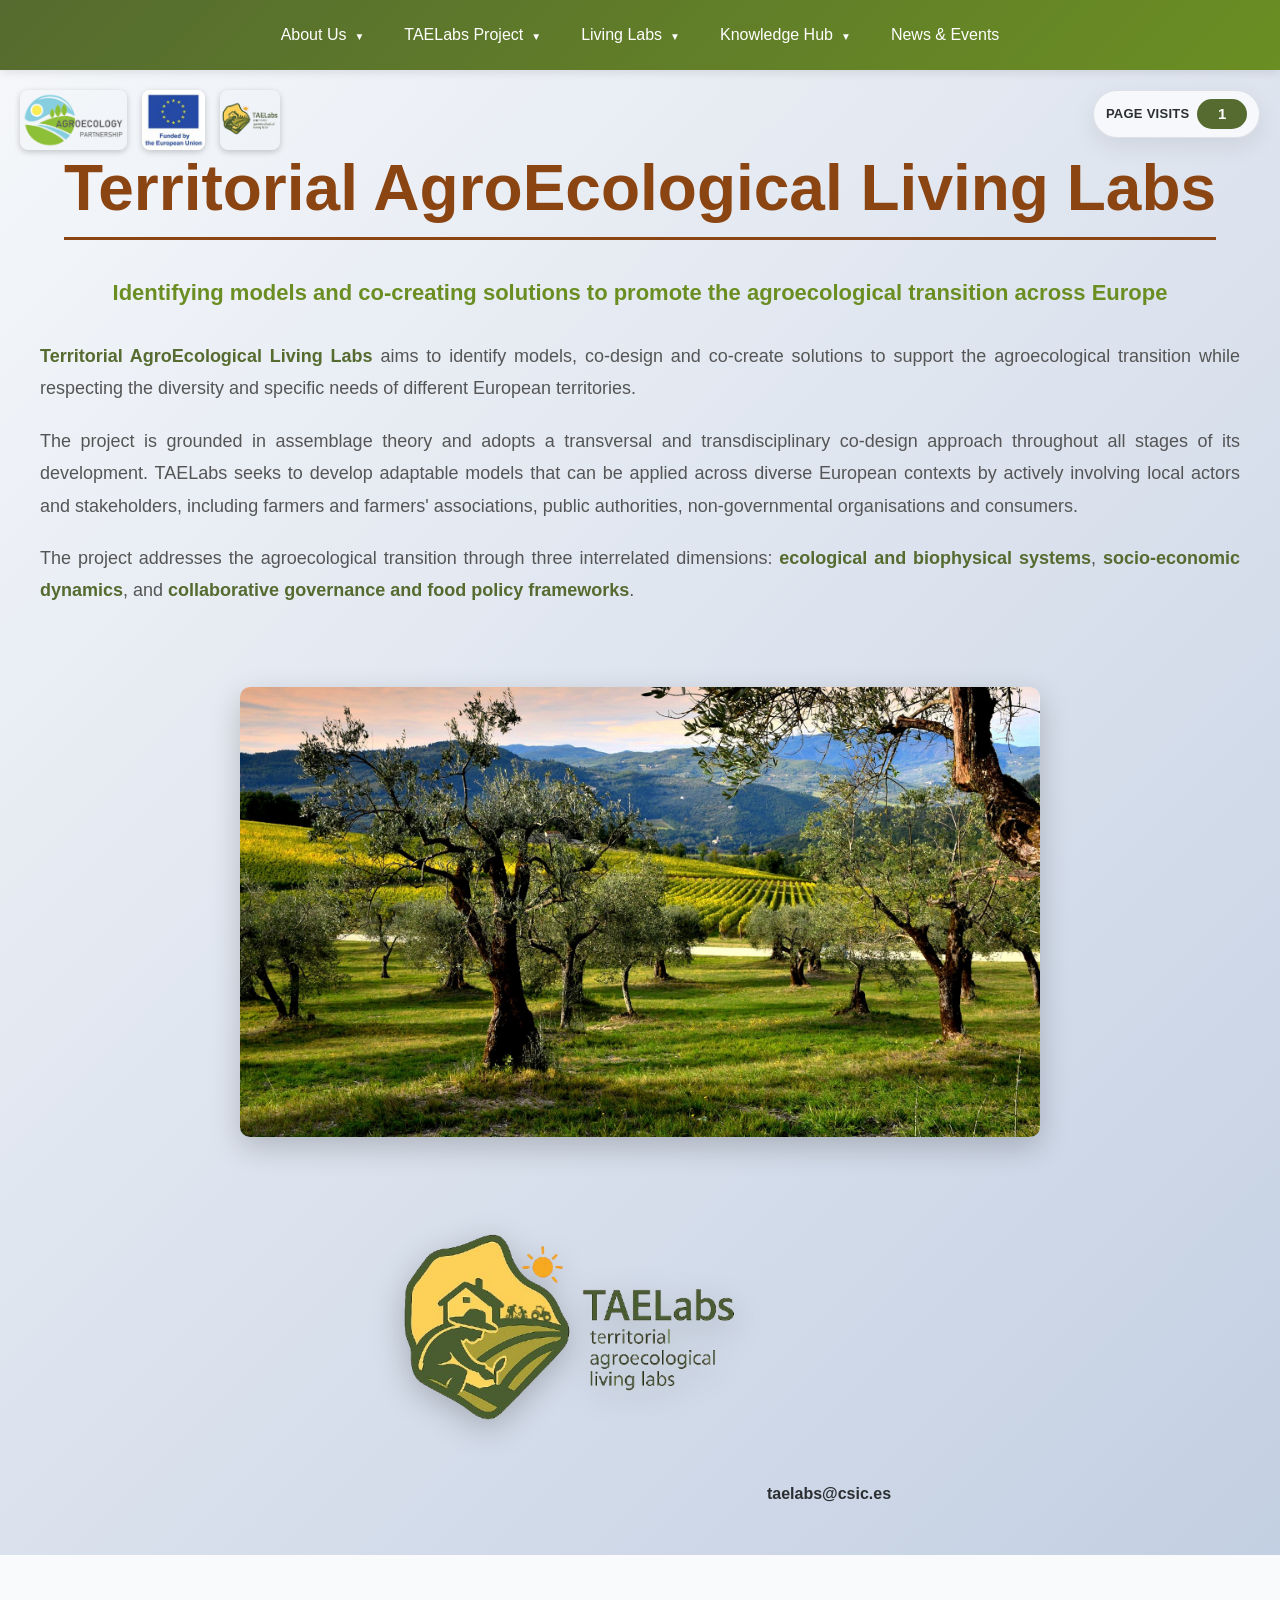
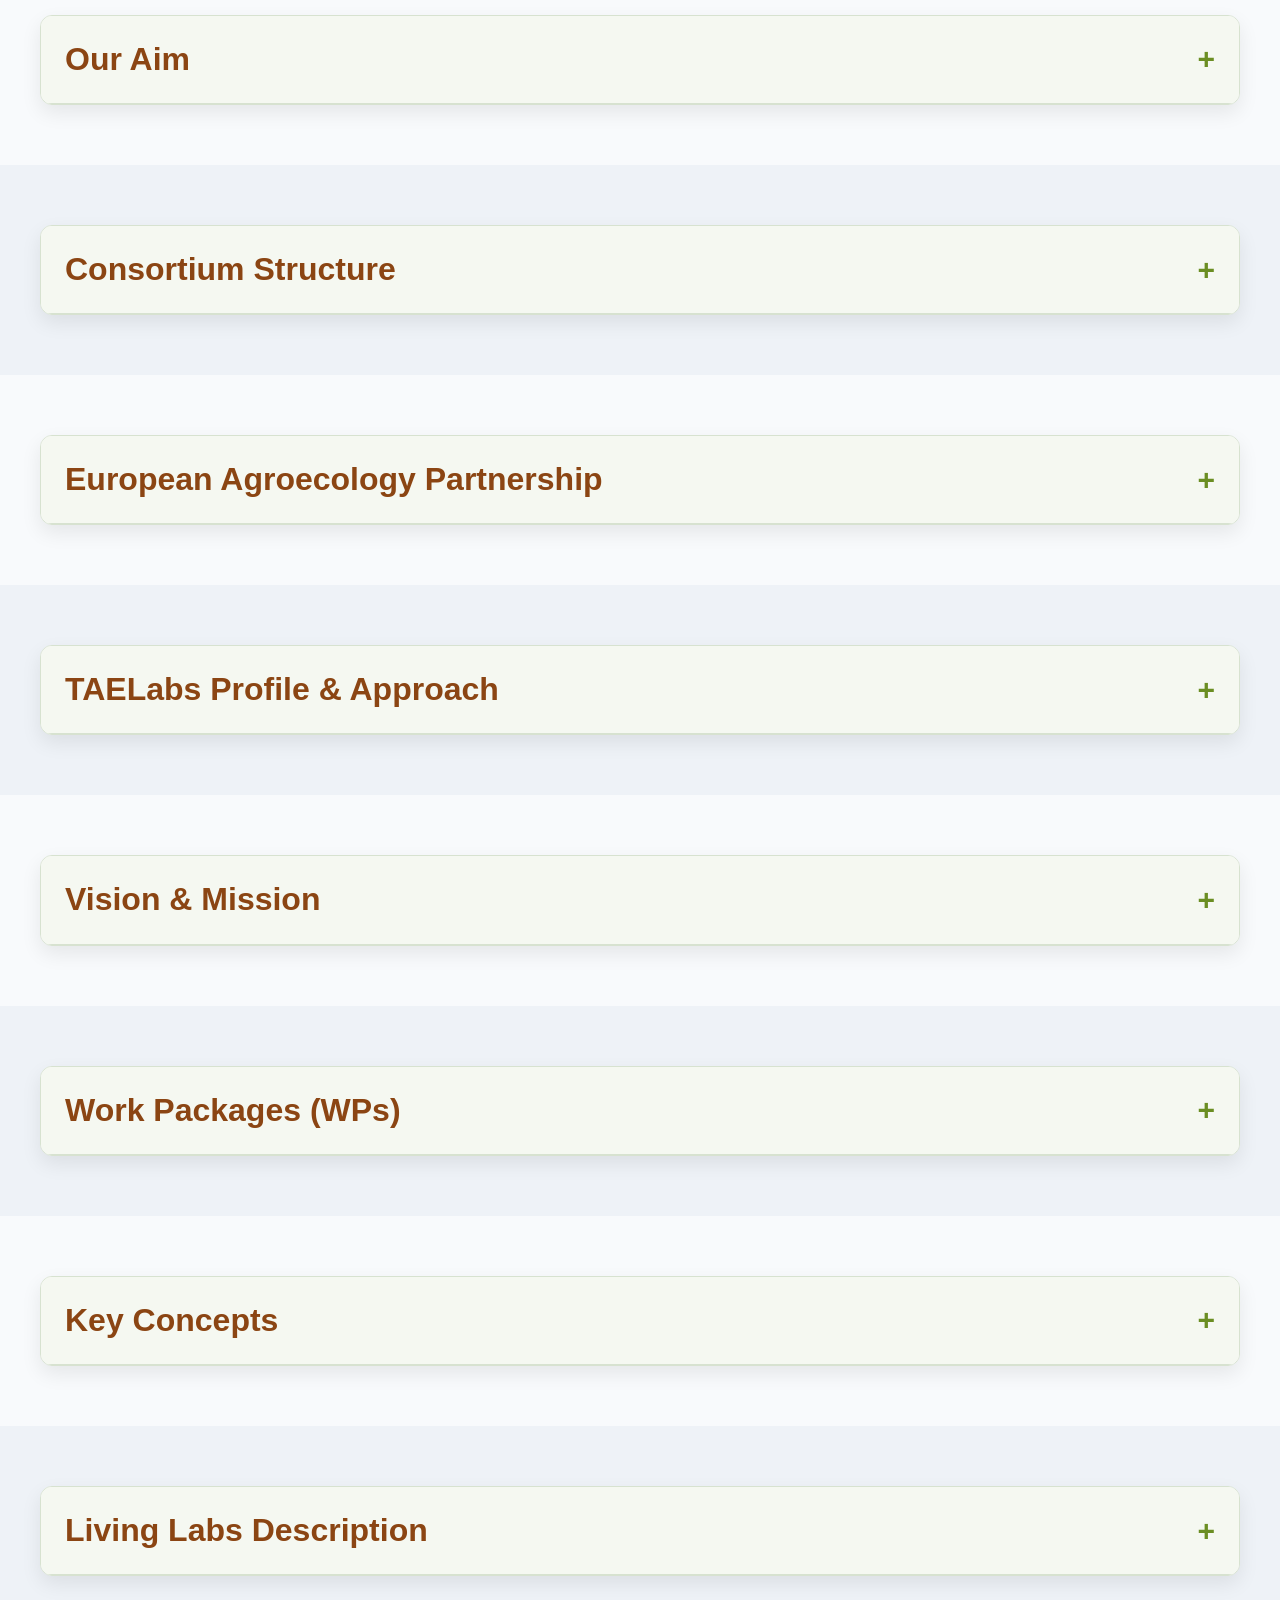
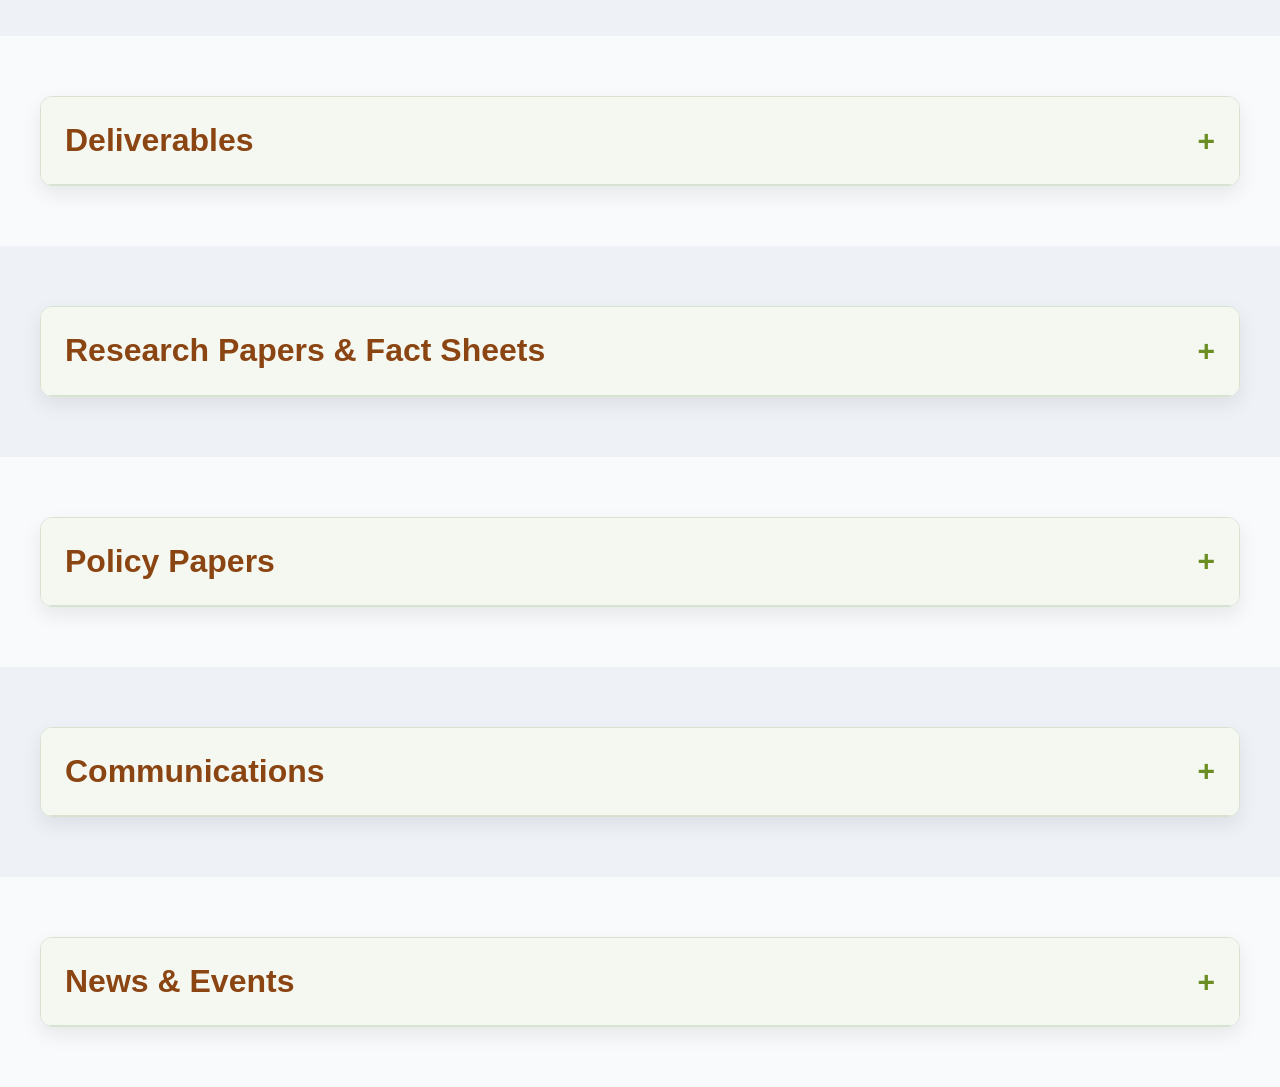
<file: index.html>
<!DOCTYPE html>
<html lang="es">
<head>
    <meta charset="UTF-8">
    <meta name="viewport" content="width=device-width, initial-scale=1.0">
    <meta name="description" content="Territorial AgroEcological Living Labs">
    <meta http-equiv="Cache-Control" content="no-cache, no-store, must-revalidate">
    <meta http-equiv="Pragma" content="no-cache">
    <meta http-equiv="Expires" content="0">
    <title>Territorial AgroEcological Living Labs</title>
    <link rel="stylesheet" href="css/style.css?v=20260622">
    <link rel="stylesheet" href="https://cdnjs.cloudflare.com/ajax/libs/font-awesome/6.4.0/css/all.min.css">
</head>
<body>
    <!-- Navegación Principal -->
    <nav class="navbar">
        <div class="nav-container">
            <ul class="nav-menu">
                <li class="nav-item dropdown">
                    <a href="#" class="nav-link dropdown-toggle">About Us</a>
                    <ul class="dropdown-menu">
                        <li><a href="#about-aim" class="dropdown-link">Our Aim</a></li>
                        <li><a href="#consortium" class="dropdown-link">Consortium Structure</a></li>
                        <li><a href="#partnerships" class="dropdown-link">European Agroecology Partnership</a></li>
                    </ul>
                </li>
                <li class="nav-item dropdown">
                    <a href="#" class="nav-link dropdown-toggle">TAELabs Project</a>
                    <ul class="dropdown-menu">
                        <li><a href="#profile" class="dropdown-link">Project Profile & Approach</a></li>
                        <li><a href="#vision" class="dropdown-link">Vision & Mission</a></li>
                        <li><a href="#workpackages" class="dropdown-link">Work Packages (WPs)</a></li>
                    </ul>
                </li>
                <li class="nav-item dropdown">
                    <a href="#" class="nav-link dropdown-toggle">Living Labs</a>
                    <ul class="dropdown-menu">
                        <li><a href="#key-concepts" class="dropdown-link">Key Concepts</a></li>
                        <li><a href="#living-labs" class="dropdown-link">Living Labs Description</a></li>
                    </ul>
                </li>
                <li class="nav-item dropdown">
                    <a href="#" class="nav-link dropdown-toggle">Knowledge Hub</a>
                    <ul class="dropdown-menu">
                        <li><a href="#deliverables" class="dropdown-link">Deliverables</a></li>
                        <li><a href="#research" class="dropdown-link">Research Papers & Fact Sheets</a></li>
                        <li><a href="#policy" class="dropdown-link">Policy Papers</a></li>
                        <li><a href="#communications" class="dropdown-link">Communications</a></li>
                    </ul>
                </li>
                <li class="nav-item">
                    <a href="#news" class="nav-link">News & Events</a>
                </li>
            </ul>
            <div class="hamburger">
                <span></span>
                <span></span>
                <span></span>
            </div>
            <div class="visit-counter visit-counter--mobile" aria-live="polite">
                <span class="visit-counter-label">Page visits</span>
                <span class="visit-counter-value">0</span>
            </div>
        </div>
    </nav>

    <!-- Sección Hero Principal -->
    <section class="hero">
        <div class="hero-top-left-logos">
            <img src="images/logo-ae-partnership.png" alt="Agroecology Partnership Logo">
            <img src="images/logo-eu-new.png" alt="EU TAELabs Logo">
            <img src="images/logo.png" alt="TAELabs Logo">
        </div>
        <div class="visit-counter visit-counter--desktop" aria-live="polite">
            <span class="visit-counter-label">Page visits</span>
            <span class="visit-counter-value">0</span>
        </div>
        <div class="hero-content">
            <div class="hero-text">
                <div class="title-with-logo">
                    <h1>Territorial AgroEcological Living Labs</h1>
                </div>
                <p class="hero-subtitle">Identifying models and co-creating solutions to promote the agroecological transition across Europe</p>
                <div class="hero-description">
                    <p>
                        <strong>Territorial AgroEcological Living Labs</strong> aims to identify models, co-design and co-create solutions to support the agroecological transition while respecting the diversity and specific needs of different European territories.
                    </p>
                    <p>
                        The project is grounded in assemblage theory and adopts a transversal and transdisciplinary co-design approach throughout all stages of its development. TAELabs seeks to develop adaptable models that can be applied across diverse European contexts by actively involving local actors and stakeholders, including farmers and farmers' associations, public authorities, non-governmental organisations and consumers.
                    </p>
                    <p>
                        The project addresses the agroecological transition through three interrelated dimensions: <strong>ecological and biophysical systems</strong>, <strong>socio-economic dynamics</strong>, and <strong>collaborative governance and food policy frameworks</strong>.
                    </p>
                </div>
            </div>
        </div>
        <div class="hero-image-bottom">
            <img src="images/hero-image.jpg" alt="TAELabs - Agroecological Transition" class="responsive-image">
            <div class="hero-bottom-row">
                <img src="images/logo.png" alt="TAELabs territorial agroecological living labs logo" class="hero-bottom-logo">
                <div class="hero-bottom-contact">taelabs@csic.es</div>
            </div>
            <div class="image-placeholder" style="display: none;">
                <i class="fas fa-leaf"></i>
                <p>Añada su imagen aquí</p>
            </div>
        </div>
    </section>

    <section class="content-section">
        <div class="section-container">
            <details id="about-aim" class="content-dropdown">
                <summary>Our Aim</summary>
                <div class="content-dropdown-body">
                    <p>
                        To co-create through transdisciplinary research and territorial multi-actor participation, a
                        comprehensive and globally oriented approach to Living Labs to promote landscape level agroecological
                        transitions, that is at the same time place-based and context-sensitive.
                    </p>
                </div>
            </details>
        </div>
    </section>

    <section class="content-section alt-section">
        <div class="section-container">
            <details id="consortium" class="content-dropdown">
                <summary>Consortium Structure</summary>
                <div class="content-dropdown-body">
                    <p>
                        A list of the project consortium's member institutions, their short names, and the contact details of
                        the principal investigator for each research center.
                    </p>

                    <div class="table-wrapper">
                        <table class="consortium-table">
                    <thead>
                        <tr>
                            <th>No.</th>
                            <th>Participant organization name</th>
                            <th>Short name</th>
                            <th>Contact e-mail</th>
                        </tr>
                    </thead>
                    <tbody>
                        <tr>
                            <td>1</td>
                            <td>Spanish National Research Council, Institute for Economics, Geography and Demography</td>
                            <td>(CSIC-IEGD)</td>
                            <td>
                                <a href="mailto:daniel.lopez@cchs.csic.es">daniel.lopez@cchs.csic.es</a><br>
                                Tel.: 34 916 022 300<br>
                                Mobile: 0034 665847138<br>
                                <a href="https://iegd.csic.es/es" target="_blank" rel="noopener noreferrer">https://iegd.csic.es/es</a>
                            </td>
                        </tr>
                        <tr>
                            <td>2</td>
                            <td>Leibniz Centre for Agricultural Landscape Research</td>
                            <td>(ZALF)</td>
                            <td>
                                <a href="mailto:maria.busse@zalf.de">maria.busse@zalf.de</a><br>
                                Tel.: 0049 3343282139<br>
                                <a href="http://www.zalf.de" target="_blank" rel="noopener noreferrer">http://www.zalf.de</a>
                            </td>
                        </tr>
                        <tr>
                            <td>3</td>
                            <td>Italian Foundation for Research in Organic and Biodynamic Agriculture</td>
                            <td>(FIRAB)</td>
                            <td>
                                <a href="mailto:l.colombo@firab.it">l.colombo@firab.it</a><br>
                                Tel.: 0039 0694325200<br>
                                Mobile: 0039 3493988618<br>
                                <a href="http://www.firab.it" target="_blank" rel="noopener noreferrer">http://www.firab.it</a>
                            </td>
                        </tr>
                        <tr>
                            <td>4</td>
                            <td>Council for Agricultural Research and Economics</td>
                            <td>(CREA)</td>
                            <td>
                                <a href="mailto:corrado.ciaccia@crea.gov.it">corrado.ciaccia@crea.gov.it</a><br>
                                Tel.: 0039 3925201043<br>
                                Mobile: 0039 3925201043
                            </td>
                        </tr>
                        <tr>
                            <td>5</td>
                            <td>Royal Institute of Technology, Department of Sustainable Development, Environmental Science and Engineering</td>
                            <td>(SEED)</td>
                            <td>
                                <a href="mailto:rebecka.milestad@abe.kth.se">rebecka.milestad@abe.kth.se</a><br>
                                Tel.: 0046 87908825
                            </td>
                        </tr>
                        <tr>
                            <td>6</td>
                            <td>Stockholm University, Stockholm Resilience Centre</td>
                            <td>(SU-SRC)</td>
                            <td>
                                <a href="mailto:jamila.haider@su.se">jamila.haider@su.se</a><br>
                                Tel.: 0046 701917903<br>
                                <a href="https://www.stockholmresilience.org/" target="_blank" rel="noopener noreferrer">https://www.stockholmresilience.org/</a>
                            </td>
                        </tr>
                        <tr>
                            <td>7</td>
                            <td>Aarhus University Agroecology</td>
                            <td>(AU-Agroecology)</td>
                            <td>
                                <a href="mailto:tstone@agro.au.dk">tstone@agro.au.dk</a><br>
                                Tel.: 45 20944139<br>
                                <a href="https://international.au.dk/" target="_blank" rel="noopener noreferrer">https://international.au.dk/</a>
                            </td>
                        </tr>
                        </tbody>
                        </table>
                    </div>
                </div>
            </details>
        </div>
    </section>

    <section class="content-section">
        <div class="section-container">
            <details id="partnerships" class="content-dropdown">
                <summary>European Agroecology Partnership</summary>
                <div class="content-dropdown-body">
                    <p>
                        TAELabs is part of the first Agroecology Partnership call, which aimed to promote the transition to agroecology by funding research and innovation projects that address global challenges and social demands. The AGROECOLOGY Partnership, funded by Horizon Europe, unites the European Commission and 111 partners across 31 Member States, Associated Countries, and Third Countries. The Partnership will support an agriculture sector that is fit to meet the targets and challenges of climate change, biodiversity loss, food security and sovereignty, and the environment, while ensuring a profitable and attractive activity for farmers. <a href="https://www.agroecologypartnership.eu/en/" target="_blank" rel="noopener noreferrer">https://www.agroecologypartnership.eu/en/</a>
                    </p>
                </div>
            </details>
        </div>
    </section>

    <section class="content-section alt-section">
        <div class="section-container">
            <details id="profile" class="content-dropdown">
                <summary>TAELabs Profile &amp; Approach</summary>
                <div class="content-dropdown-body">
                    <p>
                        TAELabs will be real-life settings in which agroecological transition will be co-designed and adapted
                        to each territory and implemented and evaluated. Assemblage theory will be the central approach to
                        linking the participatory knowledge generated and developing new, creative ways of approaching and
                        transforming the shared reality of local stakeholders. Assemblage theory is an agency theory that views
                        the capacity to act as being intertwined with complex and ever-changing socio-material interdependencies.
                        It offers conceptual guidance on forming collaborative networks (assemblages), in which human and
                        non-human actors can co-produce knowledge and ultimately steer their co-becoming in transformative ways.
                        Different participatory and co-design tools will be used in the living labs to assess initial
                        conditions, develop innovation pathways, and evaluate new technologies and solutions to problems
                        identified and prioritised by local actors.
                    </p>
                </div>
            </details>
        </div>
    </section>

    <section class="content-section">
        <div class="section-container">
            <details id="vision" class="content-dropdown">
                <summary>Vision &amp; Mission</summary>
                <div class="content-dropdown-body">
                    <p>The main outcomes of TAELabs will be:</p>
                    <ul class="custom-list">
                        <li>to contribute to the definition and set up of Territorial Agroecology Living Labs (WP1 and 2);</li>
                        <li>to operationalise and simplify set of quantitative indicators and qualitative criteria to support designing and monitoring Territorial Agroecological Living Labs (WP2);</li>
                        <li>to co-design a methodology for both promoting and assessing multi-actor and multi-level, participatory processes for agroecological transitions through TAELabs, with particular focus on the definition of the profile of Local Agroecological Facilitator (WP2 and 5);</li>
                        <li>to improve the ecological and economic performance of European farms by assessing and refining different farming practices at the landscape level (WP3);</li>
                        <li>to improve both the collective forms of fringe profiles of farmers to self-organize for local marketing activities, and the socio-economic performance (and efficiency) of the local food value chains in different European fringe territories (WP4);</li>
                        <li>to improve specific policy and governance recommendations to promote agroecological transitions, addressing to municipal, regional, national and European scales of competencies (WP4 and 5).</li>
                    </ul>
                </div>
            </details>
        </div>
    </section>

    <section class="content-section alt-section">
        <div class="section-container">
            <details id="workpackages" class="content-dropdown">
                <summary>Work Packages (WPs)</summary>
                <div class="content-dropdown-body">
                    <p>The three-year project is organized in a total of 6 work packages (WP), each WP with a specific objective.</p>
                    <ul class="custom-list">
                        <li>WP1- Developing the boundaries of TAELabs and the pathways for them to boost agroecological transitions;</li>
                        <li>WP2- Developing methodologies to promote, facilitate and assess the performance of TAELabs;</li>
                        <li>WP3- Assessing how actors involved in the TAELabs (and beyond) perceive and relate to their landscape, and co-designing landscape management for the agroecological transition;</li>
                        <li>WP4- Assessing the collective forms of organization and physical infrastructures, and assemblages between them and multi-level policies, needed to enhance agroecological transitions in a given territory;</li>
                        <li>WP5- enable knowledge-policy interfaces to co-create multi-level policy and territorial planning frameworks, based on different types of knowledge, resources, and actors;</li>
                        <li>WP6- Managing the consortium.</li>
                    </ul>
                </div>
            </details>
        </div>
    </section>

    <section class="content-section">
        <div class="section-container">
            <details id="key-concepts" class="content-dropdown">
                <summary>Key Concepts</summary>
                <div class="content-dropdown-body">
                    <p>
                        A Living Lab is an open innovation space that focuses on co-creation and aims to develop solutions
                        through collaboration in real-world environments. The innovation processes for products and services are
                        developed simultaneously and at the same level by researchers, professionals, institutions and citizens.
                        These stakeholders work collectively to develop useful solutions that create and contribute value.
                        Living Labs are based on the principles of participatory action research, emphasising active
                        participation, knowledge democracy, education, empowerment, gender perspective and action. Living Labs
                        are distinguished by their inclusion of the community, seeking to incorporate the lived experience of
                        the intended stakeholders by using collaborative design tools. Thus, the innovation proposed and
                        promoted by Living Labs is based on co-creation and participation. This approach enables solutions to be
                        created and implemented in real-world contexts, rather than solely in laboratories or institutions or
                        based solely on the experience of professional researchers. The laboratory where proposals, strategies
                        and solutions are developed is within the community. Ultimately, the aim is to create environments that
                        encourage new ways of functioning.
                    </p>
                </div>
            </details>
        </div>
    </section>

    <section class="content-section alt-section">
        <div class="section-container">
            <details id="living-labs" class="content-dropdown">
                <summary>Living Labs Description</summary>
                <div class="content-dropdown-body">
                    <div class="ll-accordion">
                <details>
                    <summary id="ll-madrid">Madrid (Spain)</summary>
                    <p><strong>Name:</strong> Unión de Huertas Agroecológicas de Madrid (UHAM).</p>
                    <p><strong>Type of organisation:</strong> Organic farmers' Association of the Region of Madrid (CAM) that includes 5 different projects. They started (as legal form in 2020) as a community property company and have now become a legal form of agrarian transformation company in 2026.</p>
                    <p><strong>Sparring partner(s) within TAELabs:</strong> IEGD-CSIC.</p>
                    <p><strong>Website:</strong> <a href="https://madridagroecologico.org/union-de-huertas-agroecologicas-de-madrid/" target="_blank" rel="noopener noreferrer">https://madridagroecologico.org/union-de-huertas-agroecologicas-de-madrid/</a></p>
                    <p><strong>Instagram:</strong> @uhamadrid</p>
                    <p><strong>Linked organizations:</strong> other local farmers, local organic food retailers and different farmers' cooperatives and local associations, also training centers and producer groups from other areas of Spain, food coops in Madrid, and local grassroots organisations.</p>
                    <p><strong>Geographical area:</strong> Region of Madrid (179 municipalities, 7M inhab.), where only 9% of the population lives in rural areas.</p>
                    <p><strong>Urban-rural relationship:</strong> motor group composed by local organic farmers based in peri-urban and rural areas of the Region. Most of the auxiliary activities are carried out within the urban area.</p>
                    <p><strong>Objectives:</strong></p>
                    <ul class="custom-list">
                        <li>Dignify agricultural work (i.e. 'work less and earn more').</li>
                        <li>Recover and enhance the value of local agri-food production systems and resources.</li>
                        <li>Create bridges between urban and rural municipalities.</li>
                        <li>Improve organic production and processing, and promote its consumption.</li>
                        <li>Improve short distribution channels and support small local businesses.</li>
                        <li>Defend workers' rights and ensure that all social groups have access to local, quality food.</li>
                        <li>Raise awareness of the benefits and values of agroecology among the entire population.</li>
                        <li>Develop a system that adequately manages waste and residues.</li>
                        <li>Promote a transition towards healthier, more sustainable diets.</li>
                    </ul>
                    <p><strong>Daily activities:</strong> Joint marketing and coordination of products and orders (e.g., plants), representation in administrative entities, participating in governance processes and structures around Madrid City Region's food system.</p>
                    <p><strong>Previous Project/s:</strong> RURBACT (<a href="https://www.municipiosagroeco.red/proyecto-rurbact/" target="_blank" rel="noopener noreferrer">https://www.municipiosagroeco.red/proyecto-rurbact/</a>).</p>
                    <p><strong>Funding:</strong> funded by its own sales, the participation in RURBACT and now in TAELabs, and thanks to national grants.</p>
                </details>

                <details>
                    <summary id="ll-rome">Rome (Italy)</summary>
                    <p><strong>Name:</strong> Roman metropolitan area Living Lab.</p>
                    <p><strong>Type of organisation:</strong> Local farmers and social cooperatives; municipality of Rome.</p>
                    <p><strong>Website:</strong> <a href="https://www.crea.gov.it/" target="_blank" rel="noopener noreferrer">https://www.crea.gov.it/</a> and <a href="https://www.firab.it/" target="_blank" rel="noopener noreferrer">https://www.firab.it/</a></p>
                    <p><strong>Sparring partners within TAELabs:</strong> CREA, FIRAB.</p>
                    <p><strong>Linked organizations:</strong> Rome Food Council, local producers, social cooperatives, biodistricts.</p>
                    <p><strong>Geographical area:</strong> Municipality of Rome and its metropolitan area (121 municipalities and 4,4M inhab.).</p>
                    <p><strong>Urban-rural relationship:</strong> Action Group composed by local farmers and social cooperatives based in peri-urban and rural areas surrounding the city. Most of the activities carried out within the urban area.</p>
                    <p><strong>Objectives:</strong></p>
                    <ul class="custom-list">
                        <li>Strengthen local food policies and their connection with territorial contexts.</li>
                        <li>Foster sustainable production at the territorial scale.</li>
                        <li>Raise self-awareness among farmers and other value-chain stakeholders of the importance of their role, and address power imbalances.</li>
                        <li>Promote the integration of social, cultural, and environmental values into local food chains.</li>
                        <li>Building critical and problem-solving skills on agroecological farming practices.</li>
                        <li>Connect local food system actors, promoting innovative expanded value-chains, food governance, and raising public awareness of food practices and policies.</li>
                    </ul>
                    <p><strong>Daily activities:</strong> organization of participatory activities (workshops, farm visits), seminars, open days.</p>
                    <p><strong>Previous project/s:</strong> BIOPAC, PERILBIO (National projects funded by the Ministry of agriculture), SOMMIT (EJP soil project).</p>
                    <p><strong>Funding:</strong> projects (e.g. AGROFORESTEAM).</p>
                    <h4 class="rome-workshops-title">Workshops held by CREA AA and FIRAB in Rome with various stakeholders</h4>
                    <div class="prignitz-gallery rome-gallery">
                        <figure>
                            <img src="images/rome/rome-crea-ofa.jpg" alt="CREA AA and FIRAB workshop in Rome with stakeholders">
                            <figcaption>Researchers and local institutions.</figcaption>
                        </figure>
                        <figure>
                            <img src="images/rome/rome-agricoltori.jpg" alt="CREA AA and FIRAB workshop with farmers in Rome">
                            <figcaption>Researchers and farmers.</figcaption>
                        </figure>
                        <figure>
                            <img src="images/rome/rome-panificatori.jpg" alt="CREA AA and FIRAB workshop with bakers in Rome">
                            <figcaption>Researchers and bakers.</figcaption>
                        </figure>
                    </div>
                </details>

                <details>
                    <summary id="ll-bornholm">Bornholm (Denmark)</summary>
                    <p><strong>Name:</strong> Bornholm Living Lab</p>
                    <p><strong>Type of organisation:</strong> Multi-actor Living Lab — an emerging network of food producers and food system practitioners across Bornholm.</p>
                    <p><strong>Sparring partner within TAELabs:</strong> Aarhus University.</p>
                    <p><strong>Linked organizations:</strong> The Multi-actor Living Lab brings together actors in Bornholms food system from five main groups: government/local municipality, research and education, civil society, producers and industry.</p>
                    <p><strong>Geographical area:</strong> Bornholm, Denmark (island of ~40,000 inhabitants in the Baltic Sea).</p>
                    <p><strong>Urban-rural relationship:</strong> The Bornholm Living Lab connects a network of producers and food system practitioners across the island's rural and urban areas.</p>
                    <p><strong>Objectives:</strong></p>
                    <ul class="custom-list">
                        <li>Build a practitioner network connecting food producers and food system practitioners across Bornholm.</li>
                        <li>Co-design a local food hub model to strengthen production, processing, distribution and market access island-wide.</li>
                        <li>Uplift transformations by engaging the practitioner network and initiatives already underway and by providing new opportunities to engage in the local food system.</li>
                    </ul>
                    <p><strong>Previous project/s:</strong> no previous projects</p>
                    <p><strong>Funding:</strong> in progress</p>
                </details>

                <details>
                    <summary id="ll-prignitz">Prignitz/Brandenburg (Germany)</summary>
                    <p><strong>Name:</strong> Prignitz Living Lab</p>
                    <p><strong>Type of organisation:</strong> Local farmers and social cooperatives</p>
                    <p><strong>Website:</strong> www.zalf.de</p>
                    <p><strong>Sparring partner within TAELabs:</strong> ZALF.</p>
                    <p><strong>Linked organisations:</strong> The FbU (Förderverein bäuerliche Umwelt e.V.) is a farmers' association newly founded in 2025 that is active in the areas of environmental protection and nature conservation, education, and the promotion of research and science. It is the regional partner organisation of the AbL Nordost, operating in the Federal States of Brandenburg, Mecklenburg-Vorpommern, and Berlin. AbL Nordost is the German partner within the European Confederation la Vía Campesina (<a href="https://www.abl-ev.de/start" target="_blank" rel="noopener noreferrer">https://www.abl-ev.de/start</a>). FbU also collaborates with local farmers, local organic food retailers and different social cooperatives and associations.</p>
                    <p><strong>Geographical area:</strong> Federal state of Brandenburg, Germany (including the county Prignitz with 26 municipalities. Low population density and least developed county in Germany). Within TAELabs, the LL will focus on Prignitz territory.</p>
                    <p><strong>Urban-rural relationship:</strong> The Prignitz county is not well connected to the capital city of Berlin, which is at the geographical center of Brandenburg. Most farms in Prignitz are big enterprises and big field plots. There are fewer small and/or organically certified farms. Most activities are carried out within the region and products are exported nationally/internationally.</p>
                    <p><strong>Objectives:</strong></p>
                    <ul class="custom-list">
                        <li>Strengthen collaboration among farmers and other actors in the regional agri-food system (e.g. fostering food councils and initiatives on access to land).</li>
                        <li>Involve/attract actors from civil society and neighbourhoods (e.g. kindergartens).</li>
                        <li>Discuss and decide on specific objectives with the actors through a bottom-up process.</li>
                        <li>Strengthen regional collaboration (e.g. with Oko-Modellregion Prignitz-Ruppiner Land), as well as international collaboration, and exchange.</li>
                        <li>Exchange with other TAELabs regions/labs.</li>
                        <li>Improve local food supply chains.</li>
                    </ul>
                    <p><strong>Daily activities:</strong> newly founded, activities to be determined.</p>
                    <p><strong>Previous project/s:</strong> Climate4Agrecology, FarmStarter.</p>
                    <p><strong>Funding:</strong> For TAELabs, the FbU is funded by ZALF, regulated by a subcontract between FbU and ZALF.</p>
                    <div class="prignitz-additions">
                        <h3>Local initiatives and farms in the Prignitz Living Lab</h3>
                        <p>The Prignitz Living Lab brings together farmers, gardeners, seed producers and agroforestry practitioners working to strengthen regional food systems, biodiversity and climate adaptation.</p>
                        <h4>Keimzelle</h4>
                        <p>Keimzelle was founded by Eve Bubenik and Winni Brand to preserve and propagate old and rare crop varieties. Cultivation takes place exclusively in open fields to promote robustness and regionality. Their farm lies about 70 km northwest of Berlin on the edge of the Rhinluch. They manage 5.2 hectares, including 7,000 square metres of demonstration and seed garden. The sandy soils, early and late night frosts and low precipitation make the site a valuable setting for resilient seed production.</p>
                        <p class="prignitz-german"><em>Keimzelle wurde von Eve Bubenik und Winni Brand gegründet, um alte und seltene Kulturpflanzen zu erhalten und zu vermehren. Der Anbau erfolgt ausschließlich im Freiland, um Robustheit und Regionalität zu fördern. Der Hof liegt etwa 70 km nordwestlich von Berlin am Rand des Rhinluchs. Insgesamt werden 5,2 Hektar bewirtschaftet, davon 7.000 Quadratmeter als Schau- und Saatgutgarten. Die sandigen Böden, frühe und späte Nachtfröste sowie die geringen Niederschläge machen den Standort wertvoll für eine widerstandsfähige Saatgutproduktion.</em></p>
                        <div class="prignitz-gallery">
                            <figure>
                                <img src="images/prignitz/keimzelle-1.jpg" alt="Keimzelle seeds">
                                <figcaption>Keimzelle: seeds of rare crop varieties.</figcaption>
                            </figure>
                            <figure>
                                <img src="images/prignitz/keimzelle-2.jpg" alt="Keimzelle bietola leaves">
                                <figcaption>Keimzelle: Swiss chard leaves growing in the garden.</figcaption>
                            </figure>
                        </div>

                        <h4>Gemüslichkeit</h4>
                        <p>Gemüslichkeit is a collective of gardeners, young farmers, cheesemakers and volunteers in Groß Linde near Perleberg. They grow more than 60 vegetable crops for their members and distribute the harvest through pickup stations. Their community-supported agriculture model combines regenerative farming, minimal tillage, mulching, continuous root cover and crop diversification. By sharing the costs of fair and transparent production, the collective makes diverse small-scale farming financially viable.</p>
                        <p class="prignitz-german"><em>Gemüslichkeit ist ein Kollektiv aus Gärtnerinnen und Gärtnern, Junglandwirtinnen und Junglandwirten, Käserinnen und Käsern sowie Ehrenamtlichen in Groß Linde bei Perleberg. Für die Mitglieder werden mehr als 60 verschiedene Gemüsekulturen angebaut und über Abholstationen verteilt. Das Modell der solidarischen Landwirtschaft verbindet regenerative Landwirtschaft, wenig Bodenbearbeitung, Mulchsysteme, eine ständige Durchwurzelung des Bodens und eine vielfältige Fruchtfolge. Durch die solidarische Verteilung der Kosten einer fairen und transparenten Produktion macht das Kollektiv vielfältigen kleinbäuerlichen Anbau finanzierbar.</em></p>
                        <div class="prignitz-gallery">
                            <figure>
                                <img src="images/prignitz/signal-2026-10-23-20-20-49-878.jpg" alt="Gemüslichkeit">
                            </figure>
                            <figure>
                                <img src="images/prignitz/signal-2026-10-23-20-20-36-719.jpg" alt="Gemüslichkeit">
                            </figure>
                        </div>

                        <h4>BaumFeldWerk</h4>
                        <p>BaumFeldWerk is a startup agroforestry nursery founded by Kai Lehmann and Jana Werner. It grows site-adapted, peat-free organic trees and woody plants for agroforestry systems. Trees, shrubs, perennials and herbs can improve soil, strengthen water retention, support soil organisms and increase biodiversity. The nursery contributes to climate adaptation and species protection across arable land, grassland and forests in the Prignitz region.</p>
                        <p class="prignitz-german"><em>BaumFeldWerk ist eine von Kai Lehmann und Jana Werner gegründete Start-up-Agroforstbaumschule. Sie zieht standortangepasste, torffreie Bio-Bäume und Gehölze für Agroforstsysteme heran. Bäume, Sträucher, Stauden und Kräuter können den Boden verbessern, die Wasserspeicherung stärken, Bodenorganismen fördern und die Artenvielfalt erhöhen. Die Baumschule leistet in der Prignitz einen Beitrag zur Klimaanpassung und zum Schutz der Artenvielfalt auf Ackerflächen, im Grünland und im Wald.</em></p>
                        <div class="prignitz-gallery">
                            <figure>
                                <img src="images/prignitz/baumfeldwerk-1.jpg" alt="BaumFeldWerk tree nursery in the field">
                                <figcaption>BaumFeldWerk: site-adapted trees for agroforestry systems.</figcaption>
                            </figure>
                            <figure>
                                <img src="images/prignitz/baumfeldwerk-2.jpg" alt="BaumFeldWerk tree nursery and agroforestry landscape">
                                <figcaption>BaumFeldWerk: trees and shrubs supporting climate adaptation.</figcaption>
                            </figure>
                        </div>

                        <h4>Biohof Sonnenberg</h4>
                        <p>When Christoph Sonnenberg took over his family farm, he decided to continue it sustainably. In 2014 he converted the farm to organic production and added certification under the Biopark standards. The farm keeps around 350 pigs and 120 cattle. Cattle graze year-round and are fed with farm-grown feed, while pigs have regular access to the outdoors. Animal welfare is central to the farm's production and products.</p>
                        <p class="prignitz-german"><em>Als Christoph Sonnenberg den elterlichen Landwirtschaftsbetrieb übernahm, entschied er sich für eine nachhaltige Weiterführung. Im Jahr 2014 stellte er den Betrieb auf ökologische Landwirtschaft um und ließ ihn zusätzlich nach den Biopark-Richtlinien zertifizieren. Heute hält der Hof etwa 350 Schweine und 120 Rinder. Die Rinder sind ganzjährig auf der Weide und werden ausschließlich mit hofeigenem Futter versorgt, während die Schweine regelmäßig Zugang zum Freien haben. Das Tierwohl steht bei der Produktion und den Produkten des Hofes im Mittelpunkt.</em></p>
                        <div class="prignitz-gallery">
                            <figure>
                                <img src="images/prignitz/IMG_2728.jpg" alt="Biohof Sonnenberg cattle in pasture">
                            </figure>
                            <figure>
                                <img src="images/prignitz/Snapchat-1180156668.jpg" alt="Biohof Sonnenberg pigs">
                            </figure>
                        </div>

                        <h4>Hof Düpow</h4>
                        <p>Hof Düpow, founded by farmer Reiner Guhl near Perleberg, is a crop farm covering approximately 600 hectares. It grows grains, rapeseed, starch potatoes, sugar beet and maize, as well as asparagus for direct sales. Reiner Guhl is a pioneer of agroforestry in Brandenburg: between 2020 and 2024 he planted 12.5 hectares of poplar strips between his crops. These trees slow drying summer winds across 150 hectares of agroforestry land and help improve crop yields.</p>
                        <p class="prignitz-german"><em>Der von Landwirt Reiner Guhl gegründete Hof Düpow bei Perleberg ist ein Ackerbaubetrieb mit etwa 600 Hektar. Angebaut werden Getreide, Raps, Stärkekartoffeln, Zuckerrüben und Mais sowie Spargel für die Direktvermarktung. Reiner Guhl ist ein Agroforst-Pionier in Brandenburg: Zwischen 2020 und 2024 legte er 12,5 Hektar Pappelstreifen zwischen seinen Ackerkulturen an. Diese Bäume bremsen die austrocknenden Sommerwinde auf 150 Hektar Agroforstfläche und tragen zu höheren Erträgen bei.</em></p>
                        <div class="prignitz-gallery">
                            <figure>
                                <img src="images/prignitz/hof-duepow-1.jpg" alt="Hof Düpow agroforestry field">
                                <figcaption>Hof Düpow: agroforestry strips integrated into arable fields.</figcaption>
                            </figure>
                            <figure>
                                <img src="images/prignitz/hof-duepow-2.jpg" alt="Reiner Guhl on his asparagus field">
                                <figcaption>Hof Düpow: Reiner Guhl on his asparagus field.</figcaption>
                            </figure>
                        </div>

                        <h4>Landwirtschaft Bar-Tal</h4>
                        <p>Julia Bar-Tal runs a farm with organic certification on round about 12 ha forest, 32 ha grassland with a small amount of arable land on less than 1 ha, where a market garden is being established to serve a pilot project for young agricultural entrepreneurs: <a href="http://www.farmstarter-elbevalley.de/" target="_blank" rel="noopener noreferrer">www.farmstarter-elbevalley.de</a>. Julia works with draft horses and has specialized on single horse drawn modern tools within vegetable production. The farm is also home to an agroecological meeting space, a seminar house with rooms, flats, and a specialization on cooking with regional produce that is booked by groups and individuals both regionally and internationally.</p>
                        <p class="prignitz-german"><em>Julia Bar-Tal betreibt einen Bio-zertifizierten landwirtschaftlichen Betrieb auf rund 12 ha Wald, 32 ha Grünland und einer kleinen Ackerfläche von weniger als 1 ha, auf der derzeit ein Marktgarten angelegt wird, der einem Pilotprojekt für junge Landwirt*innen dienen soll: <a href="http://www.farmstarter-elbevalley.de/" target="_blank" rel="noopener noreferrer">www.farmstarter-elbevalley.de</a>. Julia arbeitet mit Zugpferden und hat sich auf moderne, von einem einzelnen Pferd gezogene Geräte im Gemüseanbau spezialisiert. Der Betrieb beherbergt zudem einen agroökologischen Treffpunkt, ein Seminarhaus mit Zimmern und Wohnungen sowie ein Angebot zum Kochen mit regionalen Produkten, das von Gruppen und Einzelpersonen aus der Region und aus dem Ausland gebucht wird.</em></p>
                        <div class="prignitz-gallery">
                            <figure>
                                <img src="images/prignitz/Dachs_9.jpg" alt="Forest garden market garden">
                                <figcaption>Landwirtschaft Bar-Tal: Smaller fields in a forest garden can offer smaller solutions with less petrol.</figcaption>
                            </figure>
                            <figure>
                                <img src="images/prignitz/Dachs_10.jpg" alt="Market garden for future farmer generations">
                                <figcaption>Landwirtschaft Bar-Tal: A marketgarden for future farmer generations in the making.</figcaption>
                            </figure>
                        </div>
                    </div>
                </details>

                <details>
                    <summary id="ll-sormland">Sörmland (Sweden)</summary>
                    <p><strong>Name:</strong> Bio-district Sörmland.</p>
                    <p><strong>Type of organisation:</strong> Not-for-profit organisation.</p>
                    <p><strong>Website:</strong> <a href="https://ekodistrikt.se/" target="_blank" rel="noopener noreferrer">https://ekodistrikt.se/</a></p>
                    <p><strong>Sparring partners within TAELabs:</strong> Stockholm Resilience Centre - Stockholm University.</p>
                    <p><strong>Linked organizations:</strong> Bio-district Sörmland is a not-for-profit organisation that brings together both public and private agri-food actors, with representatives from municipalities, civil society organisations and farmers on the board of the organisation. It also cooperates more broadly with other agri-food organisations in the region, such as Ekologiska Lantbrukarna (organic farmers organisation).</p>
                    <p><strong>Geographical area:</strong> Bio-district Sörmland covers the administrative area known historically as the Sörmland landscape. Following the historical delineation of the Sörmland landscape, the district encompasses two administratively distinct counties and their resident municipalities, namely the southern part of Stockholm County (with 12 municipalities) and Sörmland County (with 9 municipalities). Lake Malaren caps the north of the region and the forests of Kolmarden frame the south. The region is characterised by mosaic landscapes with a dominance of forestry. Agriculture is dominated by grain and grass production in the region.</p>
                    <p><strong>Urban-rural relationship:</strong> Bio-district Sörmland is located southwest of the Swedish capital city of Stockholm, and as mentioned above, encompasses the southern part of Stockholm County. It is therefore an agricultural region on the fringe of a major urban area that is home to a significant portion of the Swedish population. Further, Bio-district Sörmland has close cooperation with a number of municipalities, including Sodertalje municipality, and works actively with bridging urban-rural relations.</p>
                    <p><strong>Objectives:</strong></p>
                    <ul class="custom-list">
                        <li>Recover and enhance value of local agri-food production systems and resources.</li>
                        <li>Create bridges between municipalities of urban to rural environments.</li>
                        <li>Improve organic production and processing and promote its consumption.</li>
                        <li>Improve short distribution channels and small and medium size local businesses.</li>
                        <li>Promote sustainable livelihoods for food producers and access to local and quality food for all social groups.</li>
                        <li>Raise awareness of the entire population about the benefits and values of organic farming and agroecology.</li>
                        <li>Promote a transition towards a healthier and more sustainable diet.</li>
                    </ul>
                    <p><strong>Daily activities:</strong> newly founded, establishing strategic focus.</p>
                    <p><strong>Previous project/s:</strong> KISMET <a href="https://interreg-baltic.eu/project/kismet/" target="_blank" rel="noopener noreferrer">https://interreg-baltic.eu/project/kismet/</a></p>
                    <p><strong>Funding:</strong> 2023-2025: EU Interreg project KISMET, 2026 and onwards: membership fees together with regional, national and EU funding.</p>
                </details>
                    </div>
                </div>
            </details>
        </div>
    </section>

    <section class="content-section">
        <div class="section-container">
            <details id="deliverables" class="content-dropdown">
                <summary>Deliverables</summary>
                <div class="content-dropdown-body">
                    <p>The project deliverables are available at the following link on the DIGITAL.CSIC website:</p>
                    <p><a href="https://digital.csic.es/simple-search?query=TAELabs&location=fundings" target="_blank" rel="noopener noreferrer">https://digital.csic.es/simple-search?query=TAELabs&location=fundings</a></p>
                    <p>DIGITAL.CSIC is the Spanish National Research Council's (CSIC) non-commercial institutional repository, where a wide variety of documents can be deposited. These include not only publications in publishers' and scientific journals, but also research data, scientific reports, technical reports, laboratory notebooks, blogs, videos, audio files, tables, popular science publications, interviews, images, maps, conference proceedings, posters, data management plans, websites, software, theses, and more.</p>
                    <p>The deliverables list is as follows:</p>
                    <ul class="resources-list" style="margin-top:16px;">
                        <li><a href="https://digital.csic.es/handle/10261/434579" target="_blank" rel="noopener noreferrer">D1.1 – Report on the context of the territories in the agroecological transition (M12) – Lead CSIC</a></li>
                        <li><a href="images%20y%20docs%20por%20añadir/D1.2%20%E2%80%93%20Protocol%20for%20the%20identification%20and%20engagement%20of%20stakeholders%20at%20the%20territorial%20scale%20(M5)%20-%20Lead%20CREA.pdf" target="_blank" rel="noopener noreferrer">D1.2 – Protocol for the identification and engagement of stakeholders at the territorial scale (M5) – Lead CREA</a></li>
                    </ul>
                </div>
            </details>
        </div>
    </section>

    <section class="content-section alt-section">
        <div class="section-container">
            <details id="research" class="content-dropdown">
                <summary>Research Papers &amp; Fact Sheets</summary>
                <div class="content-dropdown-body">
                    <p>Research outputs and fact sheets will be available in this section.</p>
                </div>
            </details>
        </div>
    </section>

    <section class="content-section">
        <div class="section-container">
            <details id="policy" class="content-dropdown">
                <summary>Policy Papers</summary>
                <div class="content-dropdown-body">
                    <p>Policy-oriented documents and recommendations will be collected here.</p>
                </div>
            </details>
        </div>
    </section>

    <section class="content-section alt-section">
        <div class="section-container">
            <details id="communications" class="content-dropdown">
                <summary>Communications</summary>
                <div class="content-dropdown-body">
                    <p>Communication materials and media resources will be shared in this section.</p>
                    <div class="ll-accordion">
                        <details>
                            <summary>Madrid (Spain)</summary>
                            <p>Social media:</p>
                            <ul class="custom-list">
                                <li><strong>UHAM</strong></li>
                                <li>Instagram: <a href="https://www.instagram.com/uhamadrid" target="_blank" rel="noopener noreferrer">@uhamadrid</a></li>
                                <li><strong>Tomate la Huerta</strong></li>
                                <li>Instagram: <a href="https://www.instagram.com/tomatelahuerta" target="_blank" rel="noopener noreferrer">@tomatelahuerta</a></li>
                                <li><strong>EcodeBio</strong></li>
                                <li>Instagram: <a href="https://www.instagram.com/ecodebio" target="_blank" rel="noopener noreferrer">@ecodebio</a></li>
                            </ul>
                        </details>
                        <details>
                            <summary>Rome (Italy)</summary>
                            <p><strong>FIRAB</strong></p>
                            <ul class="custom-list">
                                <li>Website: <a href="https://www.firab.it/" target="_blank" rel="noopener noreferrer">https://www.firab.it/</a></li>
                                <li>Social media: You can find us on the following platforms with the handle <strong>@fondazionefirab</strong></li>
                                <li>Facebook: <a href="https://www.facebook.com/FondazioneFirab" target="_blank" rel="noopener noreferrer">https://www.facebook.com/FondazioneFirab</a></li>
                                <li>Instagram: <a href="https://www.instagram.com/fondazionefirab" target="_blank" rel="noopener noreferrer">https://www.instagram.com/fondazionefirab</a></li>
                                <li>LinkedIn: <a href="https://www.linkedin.com/company/fondazionefirab" target="_blank" rel="noopener noreferrer">https://www.linkedin.com/company/fondazionefirab</a></li>
                                <li>X (Twitter): <a href="https://x.com/fondazionefirab" target="_blank" rel="noopener noreferrer">https://x.com/fondazionefirab</a></li>
                            </ul>
                        </details>
                        <details>
                            <summary>Bornholm (Denmark)</summary>
                            <p><strong>HAMMERSLY</strong></p>
                            <ul class="custom-list">
                                <li>Website: <a href="https://www.hammersly.dk" target="_blank" rel="noopener noreferrer">HOME | Hammersly Økojord | Økologisk grønt fra Bornholm | Hasle</a></li>
                                <li>Social media:</li>
                                <li>Instagram: <a href="https://www.instagram.com/hammersly.andelsgaarde" target="_blank" rel="noopener noreferrer">hammersly.andelsgaarde</a></li>
                                <li>Facebook: <a href="https://www.facebook.com/hammersly.andelsgaarde/" target="_blank" rel="noopener noreferrer">https://www.facebook.com/hammersly.andelsgaarde/</a></li>
                                <li>Press releases will be sent to the main local media channels, such as Bornholms Tidende and TV2 Bornholm, whenever activities take place.</li>
                            </ul>
                        </details>
                        <details>
                            <summary>Prignitz/Brandenburg (Germany)</summary>
                            <p><strong>ZALF</strong></p>
                            <ul class="custom-list">
                                <li>Social media:</li>
                                <li>Instagram: <a href="https://www.instagram.com/ZALF_leibniz@wisskomm.social" target="_blank" rel="noopener noreferrer">@ZALF_leibniz@wisskomm.social</a></li>
                                <li>LinkedIn: <a href="https://de.linkedin.com/company/zalf-leibniz" target="_blank" rel="noopener noreferrer">https://de.linkedin.com/company/zalf-leibniz</a></li>
                                <li>YouTube: <a href="https://www.youtube.com/channel/UCR8rculgCTloCppGY7Yz-ig" target="_blank" rel="noopener noreferrer">https://www.youtube.com/channel/UCR8rculgCTloCppGY7Yz-ig</a></li>
                                <li>Vimeo: <a href="https://vimeo.com/zalf" target="_blank" rel="noopener noreferrer">https://vimeo.com/zalf</a></li>
                                <li>ResearchGate: <a href="https://www.researchgate.net/institution/Leibniz_Centre_for_Agricultural_Landscape_Research" target="_blank" rel="noopener noreferrer">https://www.researchgate.net/institution/Leibniz_Centre_for_Agricultural_Landscape_Research</a></li>
                                <li>Mastodon: <a href="https://wisskomm.social/@ZALF_leibniz" target="_blank" rel="noopener noreferrer">https://wisskomm.social/@ZALF_leibniz</a></li>
                                <li>Bluesky: <a href="https://bsky.app/profile/zalf.bsky.social" target="_blank" rel="noopener noreferrer">https://bsky.app/profile/zalf.bsky.social</a></li>
                                <li>@zalf.bsky.social</li>
                                <li><strong>Regional Prignitz-Ruppin:</strong> <a href="https://www.regional-prignitz-ruppin.de/" target="_blank" rel="noopener noreferrer">https://www.regional-prignitz-ruppin.de/</a></li>
                                <li><strong>Ökomodellregion Prignitz-Ruppiner Land:</strong> <a href="https://www.lpv-prignitz-ruppin.de/projekte/oekomodellregion/" target="_blank" rel="noopener noreferrer">https://www.lpv-prignitz-ruppin.de/projekte/oekomodellregion/</a></li>
                                <li><strong>Ernährungsrat Prignitz-Ruppin:</strong> <a href="https://www.ernaehrungsrat-brandenburg.de/regionale-raete/ernaehrungsrat-prignitz-ruppin/" target="_blank" rel="noopener noreferrer">https://www.ernaehrungsrat-brandenburg.de/regionale-raete/ernaehrungsrat-prignitz-ruppin/</a></li>
                            </ul>
                        </details>
                        <details>
                            <summary>Sormland (Sweden)</summary>
                            <p><strong>Stockholm Resilience Centre</strong></p>
                            <ul class="custom-list">
                                <li>Website: <a href="https://www.stockholmresilience.org/" target="_blank" rel="noopener noreferrer">https://www.stockholmresilience.org/</a></li>
                            </ul>
                        </details>
                    </div>
                </div>
            </details>
        </div>
    </section>

    <section class="content-section">
        <div class="section-container">
            <details id="news" class="content-dropdown">
                <summary>News &amp; Events</summary>
                <div class="content-dropdown-body">
                    <div class="ll-accordion">
                        <details>
                            <summary>LL Madrid (Spain)</summary>
                            <div class="ll-accordion">
                                <details>
                                    <summary>11/04/26</summary>
                                    <p><a href="images/Meeting CALMAR 11-04-26.pdf" target="_blank" rel="noopener noreferrer">THE ARTICULATION OF AGROECOLOGICAL PRODUCTION</a>, a meeting organised by CALMAR (Madrid Region Food Council) focused on understanding the point of production in Madrid, identifying challenges and improving the articulation between initiatives.</p>
                                </details>
                                <details>
                                    <summary>24/09/2026</summary>
                                    <p><a href="images y docs por añadir/LLs Madrid/merienda-24-septiembre-2026.pdf" target="_blank" rel="noopener noreferrer">Merienda CALMAR</a>, a meeting organised by Madrid Region Food Council, focused on training for generational renewal and building the resilience of Madrid's Food System.</p>
                                </details>
                                <details>
                                    <summary>27/10/2026</summary>
                                    <p>Merienda CALMAR</p>
                                </details>
                            </div>
                        </details>
                    </div>
                </div>
            </details>
        </div>
    </section>

    <!-- Scripts -->
    <script src="js/script.js?v=20260622"></script>
</body>
</html>
</file>
<file: css/style.css>
/* Variables Globales */
:root {
    --primary-color: #556B2F;
    --secondary-color: #6B8E23;
    --accent-color: #3498db;
    --dark-color: #2c3e50;
    --light-color: #ecf0f1;
    --text-color: #333;
    --border-color: #ddd;
    --transition: all 0.3s ease;
}

/* Reset y Estilos Base */
* {
    margin: 0;
    padding: 0;
    box-sizing: border-box;
}

html {
    scroll-behavior: smooth;
}

body {
    font-family: 'Segoe UI', Tahoma, Geneva, Verdana, sans-serif;
    line-height: 1.6;
    color: var(--text-color);
    background-color: #fff;
}

/* Barra de Navegación */
.navbar {
    background: linear-gradient(135deg, var(--primary-color) 0%, var(--secondary-color) 100%);
    padding: 0;
    position: sticky;
    top: 0;
    z-index: 1000;
    box-shadow: 0 2px 10px rgba(0, 0, 0, 0.1);
}

.nav-container {
    max-width: 1200px;
    margin: 0 auto;
    padding: 0 20px;
    display: flex;
    justify-content: center;
    align-items: center;
    height: 70px;
}

.nav-logo {
    display: flex;
    align-items: center;
    gap: 10px;
}

.logo-link {
    display: flex;
    align-items: center;
    gap: 10px;
    text-decoration: none;
    transition: var(--transition);
}

.logo-link:hover {
    transform: scale(1.05);
}

.logo-img {
    height: 50px;
    width: auto;
    border-radius: 5px;
    filter: drop-shadow(0 2px 5px rgba(0, 0, 0, 0.1));
}

.logo-text {
    font-size: 24px;
    font-weight: bold;
    color: white;
    letter-spacing: 1px;
}

.logo-highlight {
    background-color: rgba(255, 255, 255, 0.2);
    padding: 2px 6px;
    border-radius: 3px;
}

.nav-menu {
    display: flex;
    list-style: none;
    gap: 0;
    margin: 0;
    padding: 0;
}

.nav-item {
    position: relative;
}

.nav-link {
    color: white;
    text-decoration: none;
    padding: 25px 20px;
    display: block;
    transition: var(--transition);
    font-weight: 500;
}

.nav-link:hover {
    background-color: rgba(255, 255, 255, 0.1);
    text-shadow: 0 0 10px rgba(255, 255, 255, 0.5);
}

/* Menú Desplegable */
.dropdown {
    position: relative;
}

.dropdown-toggle::after {
    content: '▼';
    font-size: 10px;
    margin-left: 8px;
    transition: var(--transition);
}

.dropdown:hover .dropdown-toggle::after {
    transform: rotate(180deg);
}

.dropdown-menu {
    position: absolute;
    top: 100%;
    left: 0;
    background-color: white;
    list-style: none;
    min-width: 250px;
    opacity: 0;
    visibility: hidden;
    transform: translateY(-10px);
    transition: var(--transition);
    box-shadow: 0 5px 20px rgba(0, 0, 0, 0.15);
    border-top: 3px solid var(--secondary-color);
}

/* Submenú dentro del dropdown (oculto por defecto, se muestra al click) */
.dropdown-submenu {
    display: none;
    position: absolute;
    left: 100%;
    top: 0;
    background-color: white;
    min-width: 260px;
    box-shadow: 0 5px 18px rgba(0,0,0,0.12);
    border-left: 1px solid rgba(0,0,0,0.04);
    z-index: 1020;
}

.dropdown-submenu.open {
    display: block;
}

/* Ajustes para mobile: se muestra cuando .dropdown tiene la clase active */
@media (max-width: 768px) {
    .dropdown-submenu {
        position: static;
        background-color: transparent;
        box-shadow: none;
        min-width: auto;
    }

    .dropdown.active .dropdown-submenu {
        display: block;
    }

    .dropdown-submenu a {
        color: white;
        padding-left: 30px;
        display: block;
    }
}

.dropdown:hover .dropdown-menu {
    opacity: 1;
    visibility: visible;
    transform: translateY(0);
}

.dropdown-link {
    display: block;
    color: var(--text-color);
    text-decoration: none;
    padding: 12px 20px;
    transition: var(--transition);
    font-size: 14px;
}

.dropdown-link:hover {
    background-color: var(--light-color);
    color: var(--primary-color);
    padding-left: 25px;
    border-left: 3px solid var(--primary-color);
}

/* Hamburger Menu */
.hamburger {
    display: none;
    flex-direction: column;
    cursor: pointer;
}

.hamburger span {
    width: 25px;
    height: 3px;
    background-color: white;
    margin: 5px 0;
    transition: var(--transition);
    border-radius: 2px;
}

/* Sección Hero */
.hero {
    background: linear-gradient(135deg, #f5f7fa 0%, #c3cfe2 100%);
    padding: 80px 20px 40px;
    min-height: 600px;
    display: flex;
    flex-direction: column;
    align-items: center;
    position: relative;
}

.hero-top-left-logos {
    position: absolute;
    top: 20px;
    left: 20px;
    display: flex;
    gap: 15px;
    align-items: center;
    z-index: 10;
}

.hero-top-right-logos {
    position: absolute;
    top: 20px;
    right: 20px;
    display: flex;
    gap: 15px;
    align-items: center;
    z-index: 10;
    height: 60px;
}

.hero-top-left-logos img {
    height: 60px;
    width: auto;
    border-radius: 8px;
    box-shadow: 0 2px 6px rgba(0,0,0,0.2);
    background-color: transparent;
}

.hero-top-right-logos img {
    height: 60px;
    width: auto;
    border-radius: 8px;
    box-shadow: 0 2px 6px rgba(0,0,0,0.2);
    background-color: transparent;
}

.hero-top-left-logos img, .hero-logo-img {
    background-color: transparent;
}

.hero-content {
    max-width: 1200px;
    margin: 0 auto;
    width: 100%;
    text-align: center;
    margin-bottom: 60px;
}

.title-with-logo {
    display: flex;
    flex-direction: column;
    align-items: center;
    justify-content: center;
    gap: 0px;
    margin-bottom: 20px;
    flex-wrap: wrap;
}

.hero-logo {
    flex-shrink: 0;
}

.hero-logo-img {
    height: 230px;
    width: auto;
    filter: drop-shadow(0 4px 15px rgba(0, 0, 0, 0.2));
    border-radius: 10px;
}

.hero-text h1 {
    margin: 0;
    font-size: 54px;
    color: #8B4513;
    line-height: 1.2;
    font-weight: 700;
    border-bottom: 3px solid #8B4513;
    padding-bottom: 10px;
    display: inline-block;
}

.hero-image-bottom {
    width: 100%;
    max-width: 800px;
    text-align: center;
}

.hero-bottom-row {
    display: flex;
    align-items: flex-start;
    justify-content: center;
    gap: 18px;
    margin-top: 18px;
}

.hero-bottom-logo {
    display: block;
    width: min(360px, 60%);
    height: auto;
    margin: 0;
    filter: drop-shadow(0 8px 16px rgba(0, 0, 0, 0.22));
}

.hero-bottom-contact {
    color: #2b2f31;
    font-weight: 600;
    font-size: 16px;
    align-self: flex-end;
    margin-bottom: 8px;
}

.visit-counter {
    position: absolute;
    top: 20px;
    right: 20px;
    display: inline-flex;
    align-items: center;
    gap: 8px;
    padding: 8px 12px;
    border-radius: 999px;
    background: rgba(255, 255, 255, 0.72);
    border: 1px solid rgba(44, 62, 80, 0.12);
    box-shadow: 0 8px 24px rgba(0, 0, 0, 0.08);
    color: #2b2f31;
    font-weight: 600;
    z-index: 11;
    backdrop-filter: blur(8px);
}

.visit-counter--mobile {
    display: none;
}

.visit-counter-label {
    font-size: 13px;
    letter-spacing: 0.02em;
    text-transform: uppercase;
}

.visit-counter-value {
    min-width: 3.1rem;
    padding: 3px 8px;
    border-radius: 999px;
    background: var(--primary-color);
    color: #fff;
    font-size: 15px;
    text-align: center;
}

.hero-text {
    animation: slideInLeft 0.8s ease-out;
}

.hero-text h1 {
    font-size: 64px;
    color: #8B4513;
    margin-bottom: 15px;
    line-height: 1.2;
    font-weight: 700;
    border-bottom: 3px solid #8B4513;
    padding-bottom: 10px;
    display: inline-block;
}

.hero-subtitle {
    font-size: 22px;
    color: var(--secondary-color);
    margin-bottom: 30px;
    font-weight: 600;
}

.hero-description {
    font-size: 18px;
    line-height: 1.8;
    color: #555;
}

.hero-description p {
    margin-bottom: 20px;
    text-align: justify;
}

.hero-description strong {
    color: var(--primary-color);
    font-weight: 600;
}

.hero-image {
    position: relative;
    animation: slideInRight 0.8s ease-out;
}

.responsive-image {
    width: 100%;
    height: auto;
    border-radius: 10px;
    box-shadow: 0 10px 30px rgba(0, 0, 0, 0.2);
    display: block;
}

.image-placeholder {
    width: 100%;
    height: 400px;
    background: linear-gradient(135deg, var(--primary-color) 0%, var(--secondary-color) 100%);
    border-radius: 10px;
    display: flex;
    flex-direction: column;
    justify-content: center;
    align-items: center;
    color: white;
    box-shadow: 0 10px 30px rgba(0, 0, 0, 0.2);
    font-size: 48px;
}

.image-placeholder i {
    font-size: 80px;
    margin-bottom: 20px;
    opacity: 0.9;
}

.image-placeholder p {
    font-size: 16px;
    opacity: 0.9;
}

/* Secciones de Contenido */
.content-section {
    padding: 60px 20px;
    background-color: #f8fafc;
}

.alt-section {
    background-color: #eef2f7;
}

.section-container {
    max-width: 1200px;
    margin: 0 auto;
}

.section-container h2 {
    font-size: 36px;
    color: #8B4513;
    margin-bottom: 18px;
    line-height: 1.2;
}

.section-container p,
.section-container li {
    font-size: 17px;
    color: #2f3b3f;
}

.section-container p {
    margin-bottom: 16px;
    text-align: justify;
}

.content-dropdown {
    background-color: #ffffff;
    border: 1px solid #d7e2d0;
    border-radius: 12px;
    box-shadow: 0 8px 20px rgba(0, 0, 0, 0.08);
    overflow: hidden;
}

.content-dropdown summary {
    list-style: none;
    cursor: pointer;
    font-size: 32px;
    color: #8B4513;
    font-weight: 700;
    padding: 18px 24px;
    background-color: #f5f8f1;
    border-bottom: 1px solid #d7e2d0;
    display: flex;
    align-items: center;
    justify-content: space-between;
}

.content-dropdown summary::-webkit-details-marker {
    display: none;
}

.content-dropdown summary::after {
    content: '+';
    color: var(--secondary-color);
    font-size: 30px;
    line-height: 1;
}

.content-dropdown[open] summary::after {
    content: '-';
}

.content-dropdown-body {
    padding: 22px 24px 24px;
}

.custom-list {
    margin: 10px 0 0 22px;
    padding: 0;
}

.custom-list li {
    margin-bottom: 10px;
}

.table-wrapper {
    overflow-x: auto;
    border-radius: 8px;
    box-shadow: 0 8px 20px rgba(0, 0, 0, 0.08);
    margin-top: 20px;
}

.consortium-table {
    width: 100%;
    border-collapse: collapse;
    min-width: 960px;
    background-color: white;
}

.consortium-table th,
.consortium-table td {
    border-bottom: 1px solid #d8e0dc;
    padding: 14px 12px;
    text-align: left;
    vertical-align: top;
}

.consortium-table th {
    color: var(--secondary-color);
    font-size: 15px;
    font-weight: 700;
    background-color: #f5f8f5;
}

.consortium-table td {
    font-size: 15px;
    color: #2b2f31;
}

.consortium-table a {
    color: #0277bd;
}

.ll-accordion {
    display: grid;
    gap: 12px;
}

.ll-accordion details {
    background-color: white;
    border: 1px solid #dce4da;
    border-radius: 10px;
    padding: 12px 16px;
}

.ll-accordion summary {
    cursor: pointer;
    font-weight: 700;
    color: #425c1f;
    font-size: 18px;
}

.ll-accordion details[open] {
    border-color: #a0b585;
    box-shadow: 0 8px 20px rgba(85, 107, 47, 0.12);
}

.ll-accordion details p {
    margin-top: 12px;
}

.ll-accordion .custom-list {
    margin-top: 8px;
}

.prignitz-additions {
    margin-top: 28px;
    padding-top: 24px;
    border-top: 1px solid #dce4da;
}

.prignitz-additions h3,
.prignitz-additions h4 {
    color: #425c1f;
}

.prignitz-additions h3 {
    margin-bottom: 12px;
    font-size: 22px;
}

.prignitz-additions h4 {
    margin: 24px 0 8px;
    font-size: 18px;
}

.prignitz-additions p {
    text-align: justify;
}

.prignitz-german {
    color: #52624d;
}

.prignitz-gallery {
    display: grid;
    grid-template-columns: repeat(2, minmax(0, 1fr));
    gap: 16px;
    margin: 22px 0 28px;
}

.prignitz-gallery figure {
    margin: 0;
}

.prignitz-gallery img {
    width: 100%;
    aspect-ratio: 4 / 3;
    object-fit: cover;
    border-radius: 8px;
    display: block;
}

.prignitz-gallery figcaption {
    margin-top: 8px;
    color: #52624d;
    font-size: 14px;
    line-height: 1.45;
}

.rome-workshops-title {
    margin-top: 28px;
    color: #425c1f;
    font-size: 18px;
}

.rome-gallery object {
    width: 100%;
    aspect-ratio: 4 / 3;
    border: 0;
    border-radius: 8px;
    display: block;
}

/* Animaciones */
@keyframes slideInLeft {
    from {
        opacity: 0;
        transform: translateX(-50px);
    }
    to {
        opacity: 1;
        transform: translateX(0);
    }
}

@keyframes slideInRight {
    from {
        opacity: 0;
        transform: translateX(50px);
    }
    to {
        opacity: 1;
        transform: translateX(0);
    }
}

/* Responsive Design */
@media (max-width: 768px) {
    .nav-container {
        position: relative;
        justify-content: flex-start;
    }

    .hamburger {
        display: flex;
        position: fixed;
        top: 18px;
        left: 14px;
        z-index: 1200;
    }

    .nav-menu {
        position: fixed;
        left: -100%;
        top: 70px;
        flex-direction: column;
        background-color: var(--primary-color);
        width: 100%;
        text-align: center;
        transition: var(--transition);
        gap: 0;
        max-height: calc(100vh - 70px);
        overflow-y: auto;
    }

    .nav-menu.active {
        left: 0;
    }

    .nav-link {
        padding: 20px;
        border-bottom: 1px solid rgba(255, 255, 255, 0.1);
    }

    .dropdown-menu {
        position: static;
        opacity: 0;
        visibility: hidden;
        transform: none;
        background-color: rgba(255, 255, 255, 0.1);
        box-shadow: none;
        border: none;
        max-height: 0;
        overflow: hidden;
        transition: var(--transition);
    }

    .dropdown.active .dropdown-menu {
        opacity: 1;
        visibility: visible;
        max-height: 500px;
    }

    .dropdown-link {
        color: white;
        padding: 10px 20px;
    }

    .dropdown-link:hover {
        background-color: rgba(255, 255, 255, 0.2);
        color: white;
        border-left: none;
    }

    .hero-content {
        grid-template-columns: 1fr;
        gap: 18px;
        padding: 10px 16px 18px;
        margin-bottom: 18px;
    }

    .hero {
        padding: 88px 16px 22px;
    }

    .visit-counter--desktop {
        display: none;
    }

    .visit-counter--mobile {
        display: inline-flex;
        position: absolute;
        top: 15px;
        /* left se setea dinámicamente con JS para centrar sobre los logos */
        left: auto;
        right: auto;
        transform: none;
        z-index: 1200;
    }

    .hero-top-left-logos {
        top: 8px;
        left: auto;
        right: 70px;
        gap: 10px;
    }

    .hero-top-right-logos {
        position: absolute;
        top: 8px;
        right: 10px;
        z-index: 10;
        height: auto;
    }

    .hero-top-left-logos img {
        height: 46px;
    }

    .hero-top-right-logos img {
        height: 52px;
    }

    .hero-text h1 {
        position: static;
        margin: 0 0 12px;
        border-bottom: 3px solid #8B4513;
        padding-bottom: 10px;
        text-align: center;
        font-size: clamp(38px, 7.5vw, 64px);
        color: #8B4513;
        line-height: 1.2;
        white-space: normal;
        overflow: visible;
        text-overflow: unset;
    }

    .hero-text {
        margin-top: 0;
    }

    .hero-text h2 {
        font-size: 24px;
    }

    .hero-subtitle {
        font-size: 20px;
        margin-top: -4px;
        margin-bottom: 16px;
        line-height: 1.35;
    }

    .hero-description {
        font-size: 14px;
        text-align: left;
        line-height: 1.55;
    }

    .hero-image-bottom {
        margin-top: 10px;
    }

    .hero-bottom-logo {
        width: min(500px, 94%);
        margin-top: 20px;
    }

    .section-container h2 {
        font-size: 28px;
    }

    .content-dropdown summary {
        font-size: 24px;
        padding: 14px 16px;
    }

    .content-dropdown summary::after {
        font-size: 26px;
    }

    .content-dropdown-body {
        padding: 16px;
    }

    .section-container p,
    .section-container li {
        font-size: 15px;
    }

    .ll-accordion summary {
        font-size: 16px;
        cursor: pointer;
        user-select: none;
        display: block;
    }

    .ll-accordion details {
        padding: 10px 12px;
        overflow: visible;
    }

    .ll-accordion details p,
    .ll-accordion details ul {
        font-size: 14px;
        margin-top: 8px;
    }

    .image-placeholder {
        height: 300px;
    }

    .image-placeholder i {
        font-size: 60px;
    }
}

@media (max-width: 480px) {
    .nav-container {
        padding: 0 12px;
    }

    .nav-logo {
        font-size: 20px;
    }

    .hamburger {
        top: 18px;
        left: 12px;
    }

    .hero-top-left-logos {
        top: 8px;
        left: auto;
        right: 60px;
        gap: 6px;
    }

    .hero-top-right-logos {
        top: 8px;
        right: 8px;
    }

    .hero-top-left-logos img {
        height: 40px;
    }

    .hero-top-right-logos img {
        height: 46px;
    }

    .title-with-logo {
        flex-direction: column;
        gap: 20px;
    }

    .hero-logo-img {
        height: 110px;
    }

    .hero-text h1 {
        font-size: clamp(30px, 9vw, 44px);
        margin-bottom: 10px;
    }

    .hero-content {
        padding: 8px 12px 16px;
        margin-bottom: 20px;
    }

    .hero-bottom-logo {
        width: min(260px, 80%);
        margin-top: 10px;
    }

    .hero-bottom-row {
        flex-direction: column;
        gap: 8px;
        align-items: center;
    }

    .hero-bottom-contact {
        font-size: 14px;
        align-self: center;
        margin-bottom: 0;
    }

    .visit-counter-label {
        font-size: 11px;
    }

    .visit-counter-value {
        min-width: 2.8rem;
        font-size: 13px;
    }

    .hero-subtitle {
        font-size: 18px;
        margin-top: -2px;
        line-height: 1.4;
    }

    .hero-description {
        font-size: 13px;
        line-height: 1.6;
    }

    .content-section {
        padding: 44px 12px;
    }

    .section-container h2 {
        font-size: 24px;
    }

    .content-dropdown summary {
        font-size: 20px;
        padding: 12px 14px;
    }

    .content-dropdown summary::after {
        font-size: 24px;
    }

    .content-dropdown-body {
        padding: 14px;
    }

    .ll-accordion summary {
        font-size: 14px;
        cursor: pointer;
        user-select: none;
        display: block;
    }

    .ll-accordion details {
        padding: 8px 10px;
        overflow: visible;
    }

    .ll-accordion details p,
    .ll-accordion details ul {
        font-size: 12px;
        margin-top: 6px;
    }

    .image-placeholder {
        height: 250px;
    }

    .image-placeholder i {
        font-size: 50px;
    }
}

/* Utilidades */
.container {
    max-width: 1200px;
    margin: 0 auto;
    padding: 0 20px;
}

.section {
    padding: 80px 20px;
}

.section-title {
    text-align: center;
    font-size: 36px;
    color: var(--primary-color);
    margin-bottom: 50px;
    font-weight: 700;
}

/* Scroll bar personalizada */
::-webkit-scrollbar {
    width: 10px;
}

::-webkit-scrollbar-track {
    background: var(--light-color);
}

::-webkit-scrollbar-thumb {
    background: var(--primary-color);
    border-radius: 5px;
}

::-webkit-scrollbar-thumb:hover {
    background: var(--secondary-color);
}
</file>
